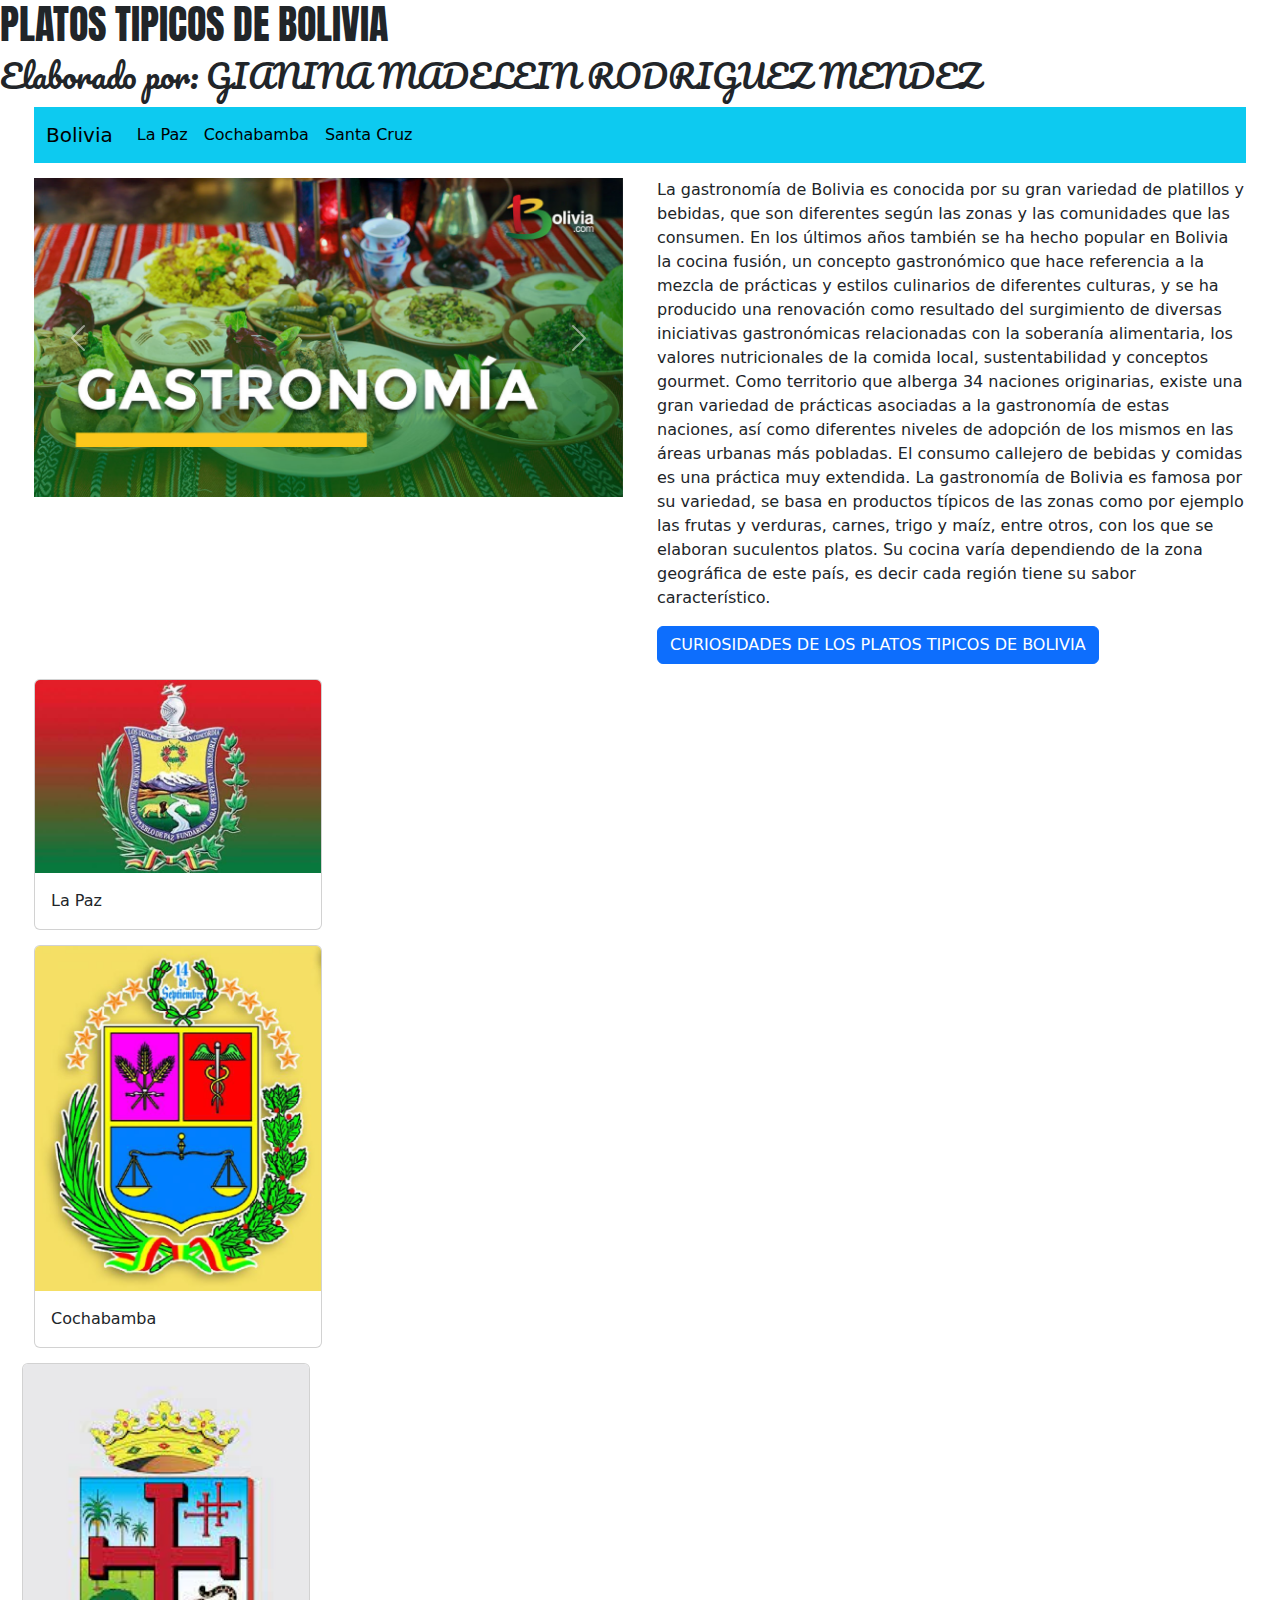
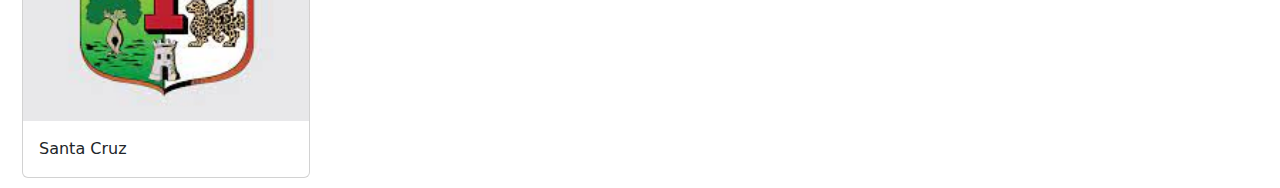
<file: proy4/index.html>
<!DOCTYPE html>
<html lang="en">
<head>
    <meta charset="UTF-8">
    <meta name="viewport" content="width=device-width, initial-scale=1.0">
    <link rel="stylesheet" href="https://cdn.jsdelivr.net/npm/bootstrap@5.2.3/dist/css/bootstrap.min.css">
    <link rel="stylesheet" href="css/estilos.css">

    <link rel="preconnect" href="https://fonts.googleapis.com">
    <link rel="preconnect" href="https://fonts.gstatic.com" crossorigin>
    <link href="https://fonts.googleapis.com/css2?family=Anton&display=swap" rel="stylesheet">

    <link rel="preconnect" href="https://fonts.googleapis.com">
    <link rel="preconnect" href="https://fonts.gstatic.com" crossorigin>
    <link href="https://fonts.googleapis.com/css2?family=Anton&family=Pacifico&display=swap" rel="stylesheet">

    <title>Document</title>
</head>
<body>
    <h1 class="anton-regular">PLATOS TIPICOS DE BOLIVIA</h1>
    <h2 class="pacifico-regular">Elaborado por: GIANINA MADELEIN RODRIGUEZ MENDEZ</h2>

    <div class="container-fluid">
        <div class="row">
            <div class="col">
                <nav class="navbar navbar-expand-lg bg-info">
                    <div class="container-fluid">
                      <button class="navbar-toggler" type="button" data-bs-toggle="collapse" data-bs-target="#navbarTogglerDemo01" aria-controls="navbarTogglerDemo01" aria-expanded="false" aria-label="Toggle navigation">
                        <span class="navbar-toggler-icon"></span>
                      </button>
                      <div class="collapse navbar-collapse" id="navbarTogglerDemo01">
                        <a class="navbar-brand" href="#">Bolivia</a>
                        <ul class="navbar-nav me-auto mb-2 mb-lg-0">
                          <li class="nav-item">
                            <a class="nav-link active" aria-current="page" href="pags/pag2.html">La Paz</a>
                          </li>
                          <li class="nav-item">
                            <a class="nav-link active" aria-current="page" href="pags/pag3.html">Cochabamba</a>
                          </li>
                          <li class="nav-item">
                            <a class="nav-link active " aria-current="page" href="pags/pag4.html">Santa Cruz</a>
                          </li>
                        </ul>                        
                      </div>
                    </div>
                  </nav>
            </div>
        </div>
        <div class="row">
            <div class="col">
                <div id="carouselExampleControls" class="carousel slide" data-bs-ride="carousel">
                    <div class="carousel-inner">
                      <div class="carousel-item active">
                        <img src="imag/img11.jpg" class="d-block w-100" alt="...">
                      </div>
                      <div class="carousel-item">
                        <img src="imag/img2.jpg" class="d-block w-100" alt="...">
                      </div>
                      <div class="carousel-item">
                        <img src="imag/img3.jpg" class="d-block w-100" alt="...">
                      </div>
                      <div class="carousel-item">
                        <img src="imag/img4.jpg" class="d-block w-100" alt="...">
                      </div>
                    </div>
                    <button class="carousel-control-prev" type="button" data-bs-target="#carouselExampleControls" data-bs-slide="prev">
                      <span class="carousel-control-prev-icon" aria-hidden="true"></span>
                      <span class="visually-hidden">Previous</span>
                    </button>
                    <button class="carousel-control-next" type="button" data-bs-target="#carouselExampleControls" data-bs-slide="next">
                      <span class="carousel-control-next-icon" aria-hidden="true"></span>
                      <span class="visually-hidden">Siguiente</span>
                    </button>
                  </div>    
            </div>
            <div class="col">
                <p>La gastronomía de Bolivia es conocida por su gran variedad de platillos y bebidas, que son diferentes según las zonas y las comunidades que las consumen. En los últimos años también se ha hecho popular en Bolivia la cocina fusión, un concepto gastronómico que hace referencia a la mezcla de prácticas y estilos culinarios de diferentes culturas, y se ha producido una renovación como resultado del surgimiento de diversas iniciativas gastronómicas relacionadas con la soberanía alimentaria, los valores nutricionales de la comida local, sustentabilidad y conceptos gourmet.

                  Como territorio que alberga 34 naciones originarias, existe una gran variedad de prácticas asociadas a la gastronomía de estas naciones, así como diferentes niveles de adopción de los mismos en las áreas urbanas más pobladas. El consumo callejero de bebidas y comidas es una práctica muy extendida.
                  
                  La gastronomía de Bolivia es famosa por su variedad, se basa en productos típicos de las zonas como por ejemplo las frutas y verduras, carnes, trigo y maíz, entre otros, con los que se elaboran suculentos platos. Su cocina varía dependiendo de la zona geográfica de este país, es decir cada región tiene su sabor característico.</p>
                <!-- Button trigger modal -->
<button type="button" class="btn btn-primary" data-bs-toggle="modal" data-bs-target="#exampleModal">
    CURIOSIDADES DE LOS PLATOS TIPICOS DE BOLIVIA
  </button>
  
  <!-- Modal -->
  <div class="modal fade" id="exampleModal" tabindex="-1" aria-labelledby="exampleModalLabel" aria-hidden="true">
    <div class="modal-dialog">
      <div class="modal-content">
        <div class="modal-header">
          <h1 class="modal-title fs-5" id="exampleModalLabel"> La importancia de la comida en la cultura boliviana  </h1>
          <button type="button" class="btn-close" data-bs-dismiss="modal" aria-label="Close"></button>
        </div>
        <div class="modal-body">
          La comida en Bolivia no es solo una cuestión de nutrición, sino que tiene un papel central en la vida diaria y en las celebraciones culturales. Los bolivianos se enorgullecen de su cocina y la consideran una forma de compartir y preservar su identidad cultural. La comida boliviana es una fusión de ingredientes locales, técnicas tradicionales y recetas transmitidas de generación en generación. A lo largo de la historia, la comida ha sido una forma importante de reunir a las comunidades y celebrar la diversidad de Bolivia.
        </div>
        <div class="modal-footer">
          <button type="button" class="btn btn-secondary" data-bs-dismiss="modal">Close</button>
          <button type="button" class="btn btn-primary">boton</button>
        </div>
      </div>
    </div>
  </div>
            </div>
        </div>
        <div class="row">
          <div class="col">
              <div class="card" style="width: 18rem;">
                  <img src="imag/escudo.jpg" class="card-img-top" alt="...">
                  <div class="card-body">
                    <p class="card-text"> La Paz</p>
                  </div>
                </div>
          </div>
      </div>
        <div class="row">
            <div class="col">
                <div class="card" style="width: 18rem;">
                    <img src="imag/cochabamba.jpg" class="card-img-top" alt="...">
                    <div class="card-body">
                      <p class="card-text">Cochabamba</p>
                    </div>
                  </div>
            </div>
        </div>
      </div>
      <div class="row">
          <div class="col">
              <div class="card" style="width: 18rem;">
                  <img src="imag/SantaCruz.jpg" class="card-img-top" alt="...">
                  <div class="card-body">
                    <p class="card-text">Santa Cruz</p>
                  </div>
                </div>
          </div>
      </div>
    </div>
    <script src="https://cdn.jsdelivr.net/npm/bootstrap@5.2.3/dist/js/bootstrap.bundle.min.js"></script>
</body>
</html>
</file>
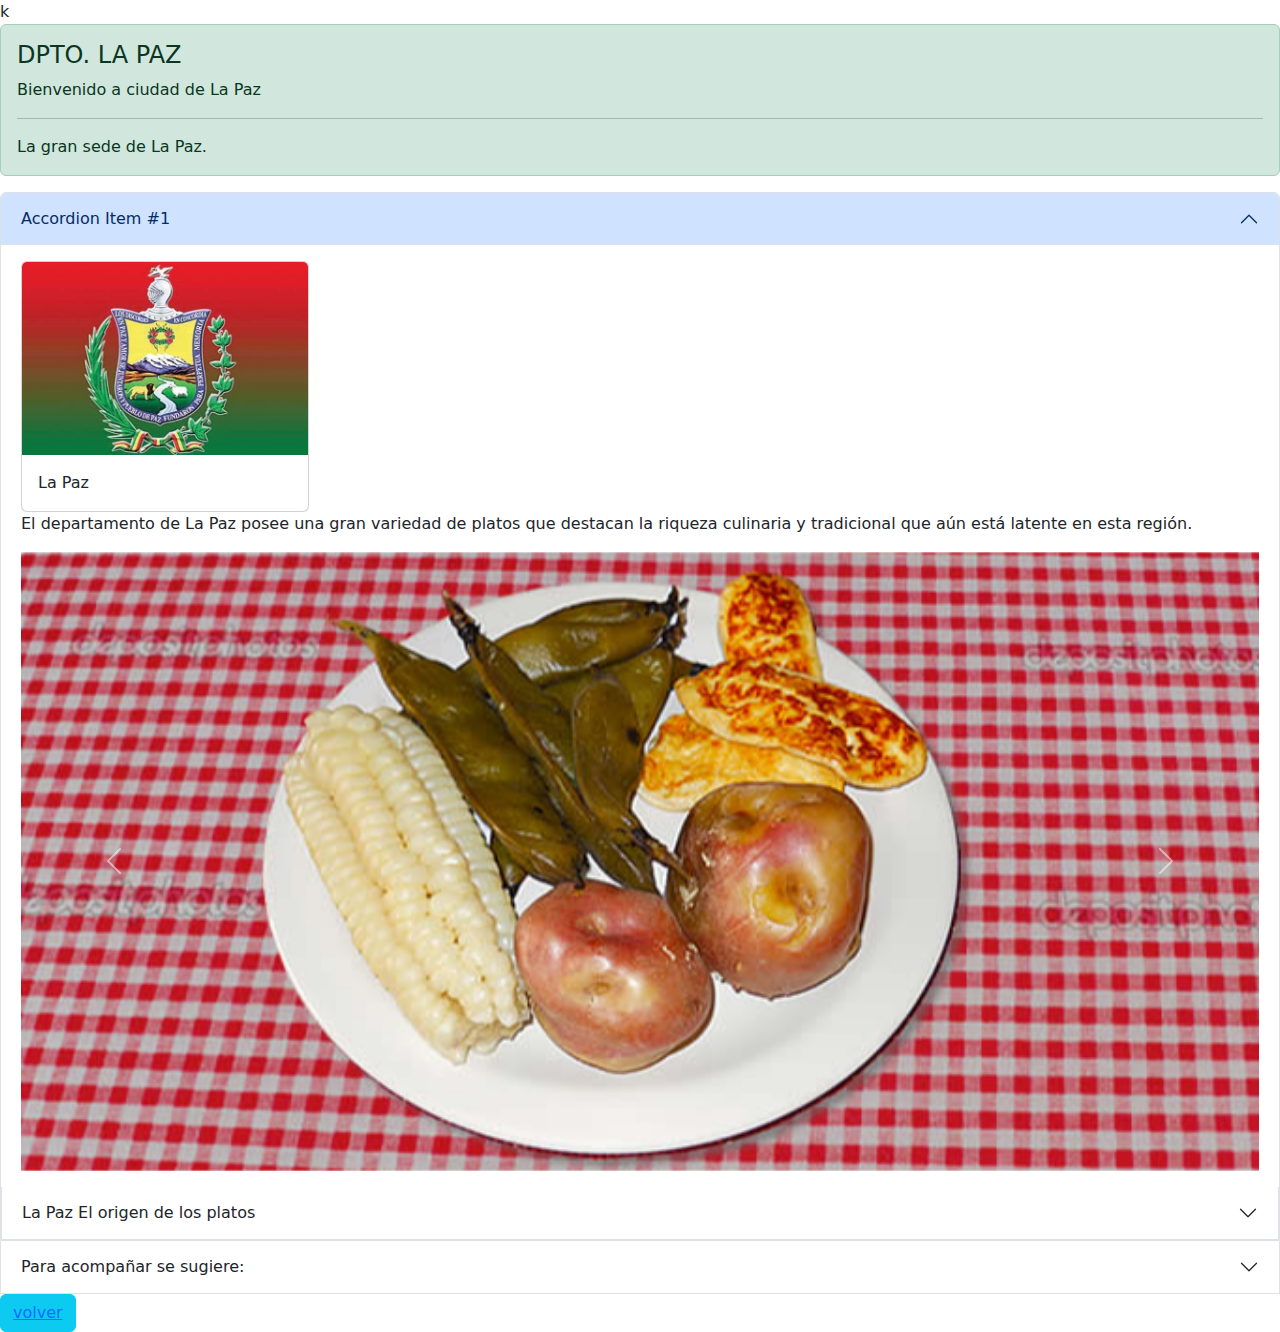
<file: proy4/pags/pag2.html>
<!DOCTYPE html>
<html lang="en">
<head>
    <meta charset="UTF-8">
    <meta name="viewport" content="width=device-width, initial-scale=1.0">
    <link rel="stylesheet" href="https://cdn.jsdelivr.net/npm/bootstrap@5.2.3/dist/css/bootstrap.min.css">k
    <link rel="stylesheet" href="pag2.html">

    <link rel="preconnect" href="https://fonts.googleapis.com">
    <link rel="preconnect" href="https://fonts.gstatic.com" crossorigin>
    <link href="https://fonts.googleapis.com/css2?family=Anton&display=swap" rel="stylesheet">

    <link rel="preconnect" href="https://fonts.googleapis.com">
    <link rel="preconnect" href="https://fonts.gstatic.com" crossorigin>
    <link href="https://fonts.googleapis.com/css2?family=Anton&family=Pacifico&display=swap" rel="stylesheet">

    <title>Document</title>
</head>
<body>
    <br>
    <div class="alert alert-success" role="alert">
      <h4 class="alert-heading">DPTO. LA PAZ</h4>
      <p>Bienvenido a ciudad de La Paz</p>
      <hr>
      <p class="mb-0">La gran sede de La Paz.</p>
    </div>
    <div class="accordion" id="accordionPanelsStayOpenExample">
        <div class="accordion-item">
          <h2 class="accordion-header" id="panelsStayOpen-headingOne">
            <button class="accordion-button" type="button" data-bs-toggle="collapse" data-bs-target="#panelsStayOpen-collapseOne" aria-expanded="true" aria-controls="panelsStayOpen-collapseOne">
              Accordion Item #1
            </button>
          </h2>
          <div id="panelsStayOpen-collapseOne" class="accordion-collapse collapse show" aria-labelledby="panelsStayOpen-headingOne">
            <div class="accordion-body">
              <div class="row">
                <div class="col">
                    <div class="card" style="width: 18rem;">
                        <img src="../imag/escudo.jpg" class="card-img-top" alt="...">
                        <div class="card-body">
                          <p class="card-text"> La Paz</p>
                        </div>
                      </div>
                </div>
            </div>
              <p>El departamento de La Paz posee una gran variedad de platos que destacan la riqueza culinaria y tradicional que aún está latente en esta región.</p>
           
              <div class="row">
                <div class="col">
                    <div id="carouselExampleControls" class="carousel slide" data-bs-ride="carousel">
                        <div class="carousel-inner">
                          <div class="carousel-item active">
                            <img src="../imag/lp1.jpg" class="d-block w-100" alt="...">
                          </div>
                          <div class="carousel-item">
                            <img src="../imag/lp2.jpg" class="d-block w-100" alt="...">
                          </div>
                          <div class="carousel-item">
                            <img src="../imag/lp3.jpg" class="d-block w-100" alt="...">
                          </div>
                          <div class="carousel-item">
                            <img src="../imag/lp4.jpg" class="d-block w-100" alt="...">
                          </div>
                        </div>
                        <button class="carousel-control-prev" type="button" data-bs-target="#carouselExampleControls" data-bs-slide="prev">
                          <span class="carousel-control-prev-icon" aria-hidden="true"></span>
                          <span class="visually-hidden">Anterior</span>
                        </button>
                        <button class="carousel-control-next" type="button" data-bs-target="#carouselExampleControls" data-bs-slide="next">
                          <span class="carousel-control-next-icon" aria-hidden="true"></span>
                          <span class="visually-hidden">Siguiente</span>
                        </button>
                      </div>    
                </div>
            </div>
          </div>
        </div>
        <div class="accordion-item">
          <h2 class="accordion-header" id="panelsStayOpen-headingTwo">
            <button class="accordion-button collapsed" type="button" data-bs-toggle="collapse" data-bs-target="#panelsStayOpen-collapseTwo" aria-expanded="false" aria-controls="panelsStayOpen-collapseTwo">
              
              
              La Paz El origen de los platos


            </button>
          </h2>
  
        </div>
          <div id="panelsStayOpen-collapseTwo" class="accordion-collapse collapse" aria-labelledby="panelsStayOpen-headingTwo">
            <div class="accordion-body">
            
            <p>Entre los platos más típicos y tradicionales figuran los siguientes:</p>
          
            <p>Chairo:Se trata de una sopa preparada con chuño, carne de cordero, chalona remojada, papa, zanahoria, cebolla, habas, mote de maíz, hierba buena, wuacataya, orégano y sal al gusto.</p>
            <p>Plato Paceño: Es un plato que combina choclo, papa, habas y queso y que se acompaña con salsa picante (llajua). </p>
            <p>Fricase: Es un plato tradicional a base de carne de cerdo, maíz blanco y chuño que tiene como condimento al ají amarillo. Se sirve en un plato hondo, con una porción de caldo.</p>
            </div>
          </div>
        </div>
        <div class="accordion-item">
          <h2 class="accordion-header" id="panelsStayOpen-headingThree">
            <button class="accordion-button collapsed" type="button" data-bs-toggle="collapse" data-bs-target="#panelsStayOpen-collapseThree" aria-expanded="false" aria-controls="panelsStayOpen-collapseThree">
              Para acompañar se sugiere:
            </button>
          </h2>
      
        </div>
  
          <div id="panelsStayOpen-collapseThree" class="accordion-collapse collapse" aria-labelledby="panelsStayOpen-headingThree">
            <div class="accordion-body">
             
            <p>Paceña es la cerveza que representa el orgullo nacional y el genuino gusto cervecero de Bolivia, con más de 130 años de tradición.</p>
            </div>
          </div>
        </div>
      </div>
      <button type="button" class="btn btn-info">
        <a href="../index.html">volver</a>
      </button>
   

    <script src="https://cdn.jsdelivr.net/npm/bootstrap@5.2.3/dist/js/bootstrap.bundle.min.js"></script>
</body>
</html>
</file>
<file: proy4/css/estilos.css>
.anton-regular {
    font-family: "Anton", sans-serif;
    font-weight: 400;
    font-style: normal;
  }

  .pacifico-regular {
    font-family: "Pacifico", cursive;
    font-weight: 400;
    font-style: normal;
  }

.container{
    background-color: rgb(247, 21, 32);
    height: 100px;
}

.container-fluid
{
    /*background-color:fuchsia;
    height: 100px;*/
}
.row
{
    /*background-color:aquamarine;*/
    height:px;
    margin: 5px;
}
.col{
    /*background-color: darkorange;*/
    margin: 5px;
}
#button
{
    background-color: rgb(197, 14, 151);
    align-items: center;
    height:70px ;
    width: 50px;
}
.accordion-body
{
    background-color: rgb(183, 233, 4);
}
</file>
